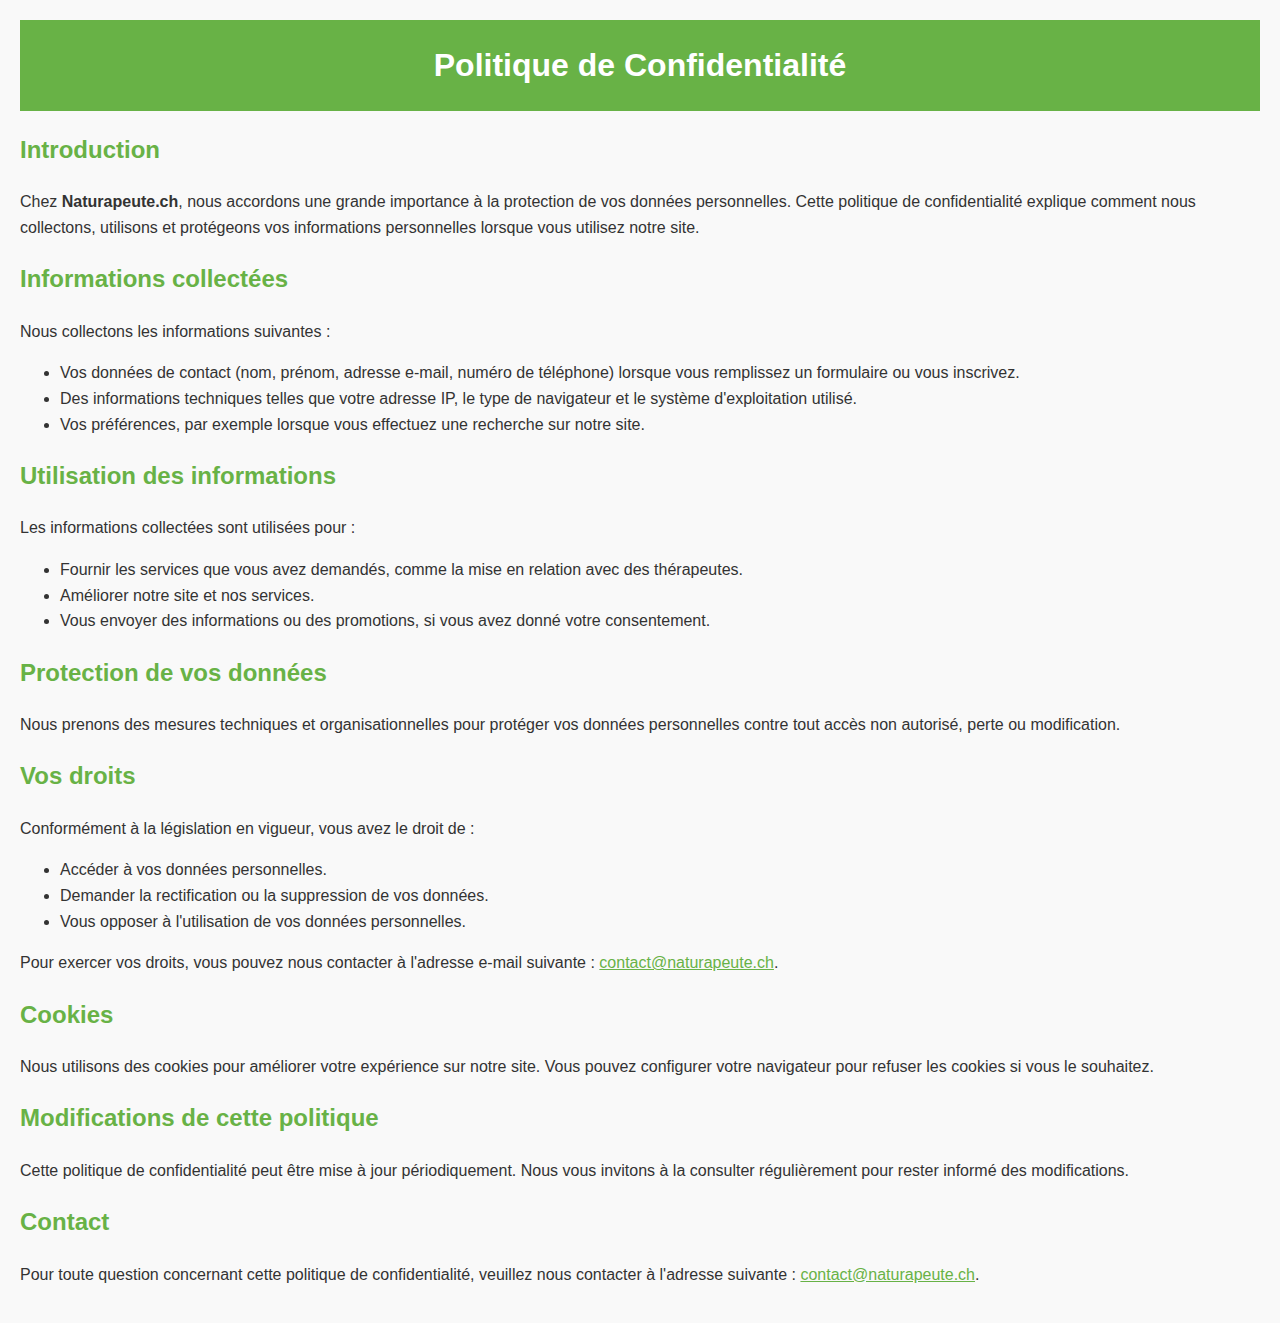
<file: naturapeute/templates/privacy.html>
<!DOCTYPE html>
<html lang="fr">
<head>
    <meta charset="UTF-8">
    <meta name="viewport" content="width=device-width, initial-scale=1.0">
    <title>Politique de Confidentialité - Naturapeute.ch</title>
    <style>
        body {
            font-family: Arial, sans-serif;
            line-height: 1.6;
            margin: 0;
            padding: 20px;
            background-color: #f9f9f9;
            color: #333;
        }
        header {
            background: #68b246;
            color: white;
            padding: 20px;
            text-align: center;
        }
        h1 {
            margin: 0;
        }
        h2 {
            color: #68b246;
        }
        a {
            color: #68b246;
        }
    </style>
</head>
<body>
    <header>
        <h1>Politique de Confidentialité</h1>
    </header>

    <main>
        <h2>Introduction</h2>
        <p>
            Chez <strong>Naturapeute.ch</strong>, nous accordons une grande importance à la protection de vos données personnelles. Cette politique de confidentialité explique comment nous collectons, utilisons et protégeons vos informations personnelles lorsque vous utilisez notre site.
        </p>

        <h2>Informations collectées</h2>
        <p>Nous collectons les informations suivantes :</p>
        <ul>
            <li>Vos données de contact (nom, prénom, adresse e-mail, numéro de téléphone) lorsque vous remplissez un formulaire ou vous inscrivez.</li>
            <li>Des informations techniques telles que votre adresse IP, le type de navigateur et le système d'exploitation utilisé.</li>
            <li>Vos préférences, par exemple lorsque vous effectuez une recherche sur notre site.</li>
        </ul>

        <h2>Utilisation des informations</h2>
        <p>Les informations collectées sont utilisées pour :</p>
        <ul>
            <li>Fournir les services que vous avez demandés, comme la mise en relation avec des thérapeutes.</li>
            <li>Améliorer notre site et nos services.</li>
            <li>Vous envoyer des informations ou des promotions, si vous avez donné votre consentement.</li>
        </ul>

        <h2>Protection de vos données</h2>
        <p>
            Nous prenons des mesures techniques et organisationnelles pour protéger vos données personnelles contre tout accès non autorisé, perte ou modification.
        </p>

        <h2>Vos droits</h2>
        <p>
            Conformément à la législation en vigueur, vous avez le droit de :
        </p>
        <ul>
            <li>Accéder à vos données personnelles.</li>
            <li>Demander la rectification ou la suppression de vos données.</li>
            <li>Vous opposer à l'utilisation de vos données personnelles.</li>
        </ul>
        <p>
            Pour exercer vos droits, vous pouvez nous contacter à l'adresse e-mail suivante : <a href="mailto:contact@naturapeute.ch">contact@naturapeute.ch</a>.
        </p>

        <h2>Cookies</h2>
        <p>
            Nous utilisons des cookies pour améliorer votre expérience sur notre site. Vous pouvez configurer votre navigateur pour refuser les cookies si vous le souhaitez.
        </p>

        <h2>Modifications de cette politique</h2>
        <p>
            Cette politique de confidentialité peut être mise à jour périodiquement. Nous vous invitons à la consulter régulièrement pour rester informé des modifications.
        </p>

        <h2>Contact</h2>
        <p>
            Pour toute question concernant cette politique de confidentialité, veuillez nous contacter à l'adresse suivante : <a href="mailto:contact@naturapeute.ch">contact@naturapeute.ch</a>.
        </p>
    </main>
</body>
</html>
</file>
